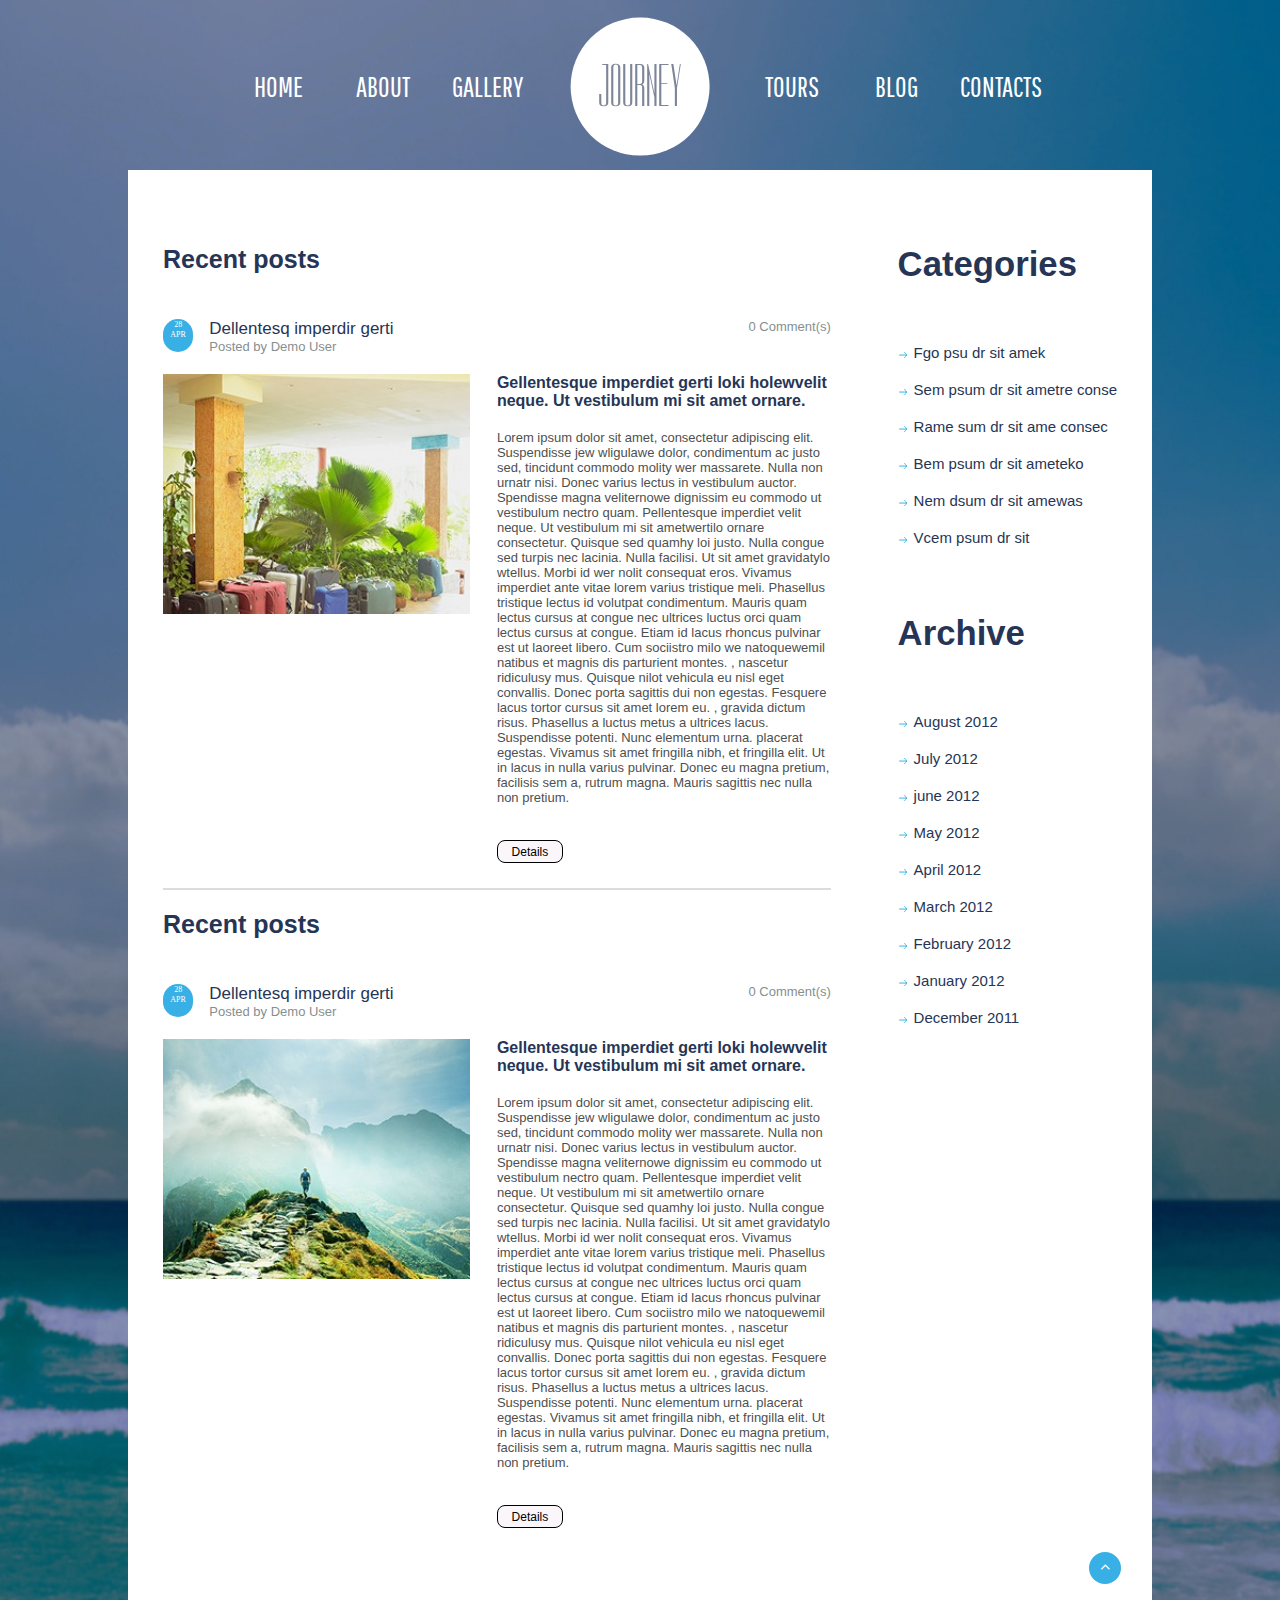
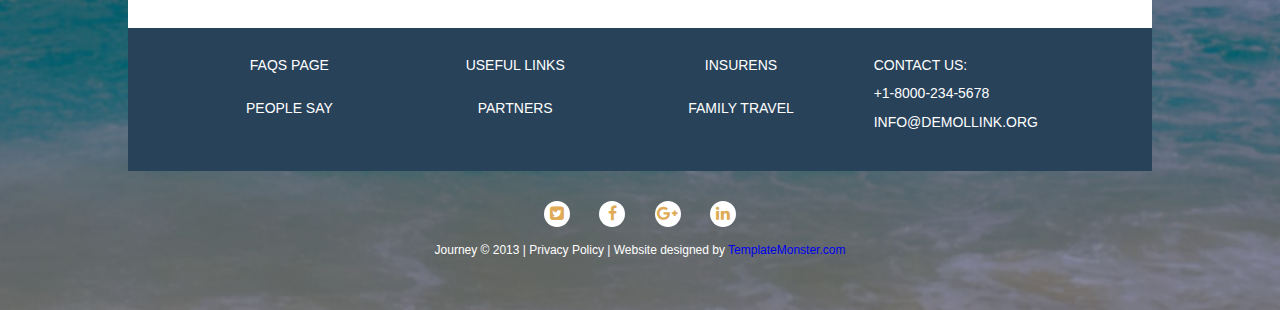
<file: blog/index.html>
<!doctype html>
<html lang="en">
<head>
    <meta charset="UTF-8">
    <link rel="stylesheet" href="https://maxcdn.bootstrapcdn.com/font-awesome/4.7.0/css/font-awesome.min.css">
    <meta name="viewport"content="width=device-width, user-scalable=no, initial-scale=1.0, maximum-scale=1.0, minimum-scale=1.0">
    <meta http-equiv="X-UA-Compatible" content="ie=edge">
    <link href="https://fonts.googleapis.com/css?family=Dorsa|Open+Sans+Condensed:300|Pathway+Gothic+One" rel="stylesheet">
    <link rel="stylesheet" href="css/main.css">
    <title>Document</title>
</head>
<body>
<div class=" wrapper">
    <div class="conteiner">
        <header class="header">
            <a href="#" class="logo">Journey</a>
            <nav>
                <ul class="menu">
                    <li class="menu-item"><a href="#" class="menu-link">Home</a></li>
                    <li class="menu-item"><a href="#" class="menu-link">About</a>
                        <ul class="sub-menu">
                            <li class="sub-menu-item"><a href="#" class="sub-menu-link">Agency</a>
                            </li>
                            <li class="sub-menu-item"><a href="#" class="sub-menu-link">News</a>
                            </li>
                            <li class="sub-menu-item"><a href="#" class="sub-menu-link">Team</a>
                            </li>
                        </ul>

                    </li>
                    <li class="menu-item"><a href="#" class="menu-link">Gallery</a></li>
                    <li class="menu-item"><a href="#" class="menu-link">Tours</a></li>
                    <li class="menu-item"><a href="#" class="menu-link">Blog</a></li>
                    <li class="menu-item"><a href="#" class="menu-link">Contacts</a></li>
                </ul>
            </nav>        </header>
         <div class="blog">



        <div class="nav-main">
            <div class="nav-header">
                <h2 class="title">Recent posts</h2>
                <ul class="logo-menu">
                    <li class="li-logo"><span class="span-logo">28<br> APR</span> </li>
                    <li class="li-logo-menu">
                        <ul class="li-logo-ul-menu">
                            <li class="li-logo-ul-li-menu-up">Dellentesq imperdir gerti </li>
                            <li class="li-logo-ul-li-menu-end">Posted by Demo User</li>
                        </ul>

                    </li>
                    <li class="li-logo-menu">0 Comment(s)</li>
                </ul>
            </div>
        <main class="main">
        <div class="img">
                <div class="gallery-item">
                    <picture>
                        <source media="(min-width:768px)" srcset="img/chemodon.jpeg 768w">
                        <source media="(min-width:480px)" srcset="img/480/chemodan.jpeg 480w">
                        <img src="img/480/chemodan.jpeg" alt="qwe" class="gallery-img">
                    </picture>
                </div>

        </div>
            <div class="article">

            <h2 class="title-main">Gellentesque imperdiet gerti loki holewvelit neque. Ut vestibulum mi sit amet ornare. </h2>
<p class="text-main">Lorem ipsum dolor sit amet, consectetur adipiscing elit. Suspendisse jew wligulawe dolor, condimentum ac justo sed, tincidunt commodo molity wer massarete. Nulla non urnatr nisi. Donec varius lectus in vestibulum auctor. Spendisse magna veliternowe dignissim eu commodo ut vestibulum nectro quam. Pellentesque imperdiet velit neque. Ut vestibulum mi sit ametwertilo ornare consectetur. Quisque sed quamhy loi justo. Nulla congue sed turpis nec lacinia. Nulla facilisi. Ut sit amet gravidatylo wtellus. Morbi id wer nolit consequat eros.

    Vivamus imperdiet ante vitae lorem varius tristique meli. Phasellus tristique lectus id volutpat condimentum. Mauris quam lectus cursus at congue nec ultrices luctus orci quam lectus cursus at congue.

    Etiam id lacus rhoncus pulvinar est ut laoreet libero. Cum sociistro milo we natoquewemil natibus et magnis dis parturient montes.
    , nascetur ridiculusy mus. Quisque nilot vehicula eu nisl eget convallis. Donec porta sagittis dui non egestas. Fesquere lacus tortor cursus sit amet lorem eu.
    , gravida dictum risus. Phasellus a luctus metus a ultrices lacus. Suspendisse potenti. Nunc elementum urna.
    placerat egestas. Vivamus sit amet fringilla nibh, et fringilla elit. Ut in lacus in nulla varius pulvinar. Donec eu magna pretium, facilisis sem a, rutrum magna. Mauris sagittis nec nulla non pretium. </p>


            <form  class="bottom">Details</form>



            </div>
        </main>

            <div class="nav-header">
                <h2 class="title">Recent posts</h2>
                <ul class="logo-menu">
                    <li class="li-logo"><span class="span-logo">28<br> APR</span> </li>
                    <li class="li-logo-menu">
                        <ul class="li-logo-ul-menu">
                            <li class="li-logo-ul-li-menu-up">Dellentesq imperdir gerti </li>
                            <li class="li-logo-ul-li-menu-end">Posted by Demo User</li>
                        </ul>

                    </li>
                    <li class="li-logo-menu">0 Comment(s)</li>
                </ul>
            </div>
        <main class="main-bottom">
            <div class="img">
                <div class="gallery-item">
                    <picture>
                        <source media="(min-width:768px)" srcset="img/man.jpeg 768w">
                        <source media="(min-width:480px)" srcset="img/480/men.jpeg 480w">
                        <img src="img/480/men.jpeg" alt="qwe" class="gallery-img">
                    </picture>
                </div>

            </div>

            <div class="article">

                <h2 class="title-main">Gellentesque imperdiet gerti loki holewvelit neque. Ut vestibulum mi sit amet ornare. </h2>
                <p class="text-main">Lorem ipsum dolor sit amet, consectetur adipiscing elit. Suspendisse jew wligulawe dolor, condimentum ac justo sed, tincidunt commodo molity wer massarete. Nulla non urnatr nisi. Donec varius lectus in vestibulum auctor. Spendisse magna veliternowe dignissim eu commodo ut vestibulum nectro quam. Pellentesque imperdiet velit neque. Ut vestibulum mi sit ametwertilo ornare consectetur. Quisque sed quamhy loi justo. Nulla congue sed turpis nec lacinia. Nulla facilisi. Ut sit amet gravidatylo wtellus. Morbi id wer nolit consequat eros.

                    Vivamus imperdiet ante vitae lorem varius tristique meli. Phasellus tristique lectus id volutpat condimentum. Mauris quam lectus cursus at congue nec ultrices luctus orci quam lectus cursus at congue.

                    Etiam id lacus rhoncus pulvinar est ut laoreet libero. Cum sociistro milo we natoquewemil natibus et magnis dis parturient montes.
                    , nascetur ridiculusy mus. Quisque nilot vehicula eu nisl eget convallis. Donec porta sagittis dui non egestas. Fesquere lacus tortor cursus sit amet lorem eu.
                    , gravida dictum risus. Phasellus a luctus metus a ultrices lacus. Suspendisse potenti. Nunc elementum urna.
                    placerat egestas. Vivamus sit amet fringilla nibh, et fringilla elit. Ut in lacus in nulla varius pulvinar. Donec eu magna pretium, facilisis sem a, rutrum magna. Mauris sagittis nec nulla non pretium. </p>


                <form  class="bottom">Details</form>
            </div>
        </main>
        </div>

        <div class="list">
            <div class="list-bottom-first">
                <h1 class="list-bottom">Categories</h1>
                <ul class="ul-bottom-first">
                    <li class="list-bottom-li">Fgo psu dr sit amek </li>
                    <li class="list-bottom-li">Sem psum dr sit ametre conse</li>
                    <li class="list-bottom-li">Rame sum dr sit ame consec</li>
                    <li class="list-bottom-li">Bem psum dr sit ameteko</li>
                    <li class="list-bottom-li">Nem dsum dr sit amewas</li>
                    <li class="list-bottom-li">Vcem psum dr sit</li>
                </ul>
            </div>
            <div class="list-bottom-second">
                <h1 class="list-bottom list-bottom--margen ">Archive</h1>
                <ul class="ul-bottom-second">
                    <li class="list-bottom-li">August 2012</li>
                    <li class="list-bottom-li">July 2012</li>
                    <li class="list-bottom-li">june 2012</li>
                    <li class="list-bottom-li">May 2012</li>
                    <li class="list-bottom-li">April 2012</li>
                    <li class="list-bottom-li">March 2012</li>
                    <li class="list-bottom-li">February 2012</li>
                    <li class="list-bottom-li">January 2012</li>
                    <li class="list-bottom-li">December 2011</li>
                </ul>

            </div>
        </div>
</div>
        <footer class="footer">
            <div class="footer-top">
                <ul class="footer-menu">
                    <li class="footer-menu-item"><a href="#" class="footer-menu-link">Faqs page </a></li>
                    <li class="footer-menu-item"><a href="#" class="footer-menu-link">Useful links</a></li>
                    <li class="footer-menu-item"><a href="#" class="footer-menu-link">Insurens</a></li>
                    <li class="footer-menu-item"><a href="#" class="footer-menu-link">People say</a></li>
                    <li class="footer-menu-item"><a href="#" class="footer-menu-link">Partners</a></li>
                    <li class="footer-menu-item"><a href="#" class="footer-menu-link">Family travel</a></li>
                </ul>
                <div class="contact">
                    <span class="contact-text">Contact us:</span>
                    <span class=" contact-info"><i class="fa fa-mobile fa-2x" aria-hidden="true"></i>+1-8000-234-5678</span>
                    <span class="contact-info"><i class="fa fa-envelope-o fa-2x" aria-hidden="true"></i>info@demollink.org</span>
                </div>
            </div>
            <div class="footer-bottom">
                <ul class="footer-social">
                    <li class="footer-social-item">
                        <a href="#" class="footer-social-link"><i class="fa fa-twitter-square" aria-hidden="true"></i></a>
                    </li>
                    <li class="footer-social-item">
                        <a href="#" class="footer-social-link"><i class="fa fa-facebook" aria-hidden="true"></i></a>
                    </li>
                    <li class="footer-social-item">
                        <a href="#" class="footer-social-link"><i class="fa fa-google-plus" aria-hidden="true"></i></a>
                    </li>
                    <li class="footer-social-item">
                        <a href="#" class="footer-social-link"><i class="fa fa-linkedin" aria-hidden="true"></i></a>
                    </li>
                </ul>

                <span class="copyright">Journey © 2013 |
                    <a href="#" class="copiright-link">Privacy Policy</a> | Website designed by
                    <a href="#" class="copyright-link">TemplateMonster.com</a>
                </span>
            </div>
        </footer>
    </div>
</div>


</body>
</html>
</file>
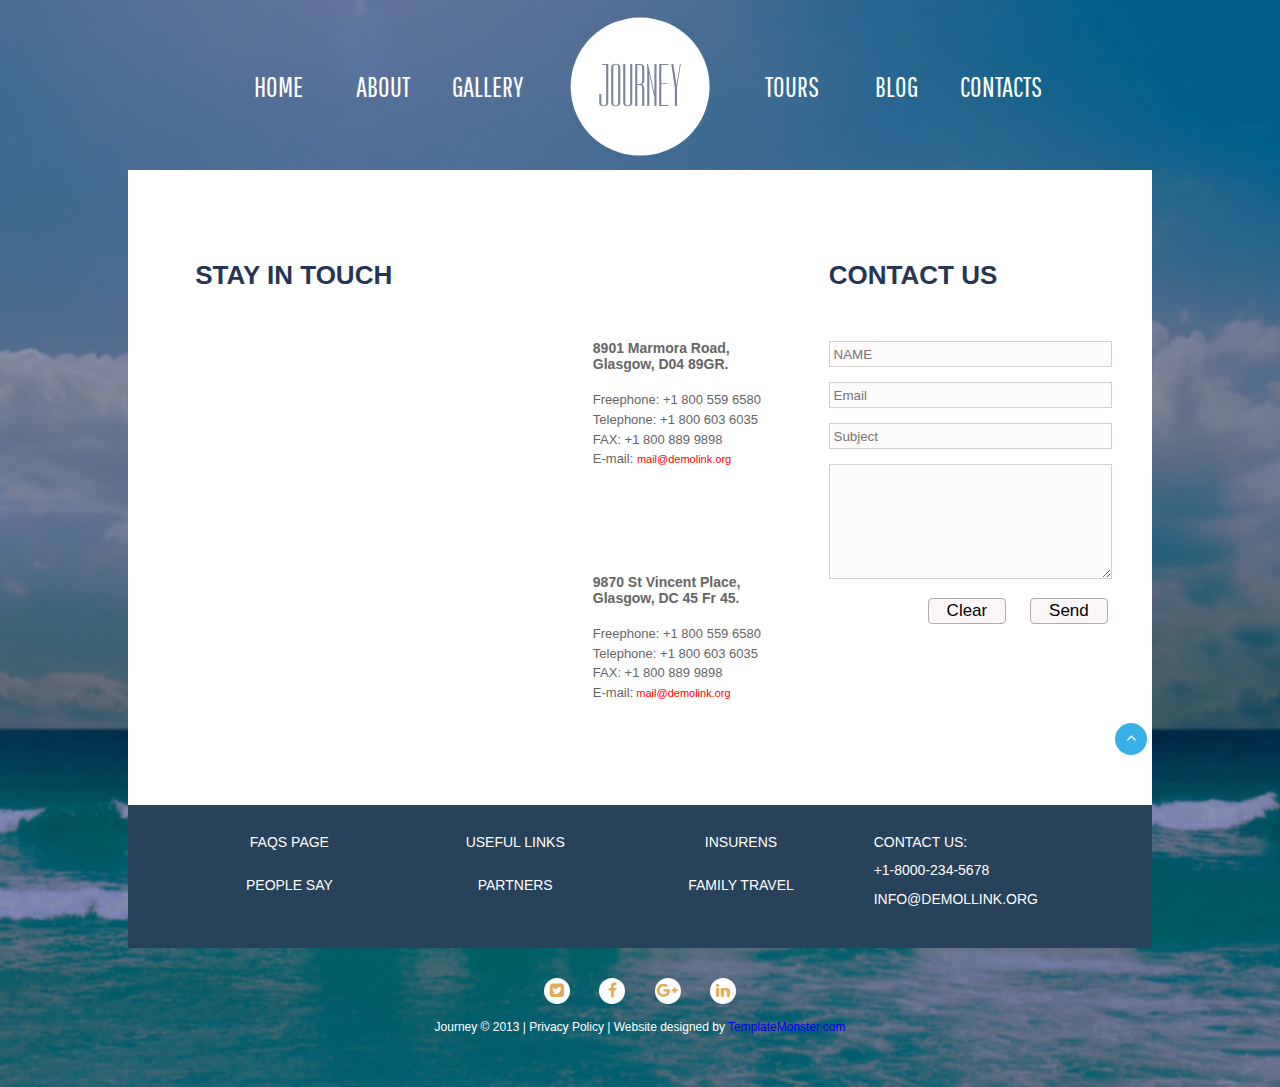
<file: Contacts/index.html>
<!DOCTYPE html>
<html lang="en">
<head>
    <meta charset="UTF-8">
    <link rel="stylesheet" href="https://maxcdn.bootstrapcdn.com/font-awesome/4.7.0/css/font-awesome.min.css">
    <meta name="viewport" content="width=device-width, user-scalable=no, initial-scale=1.0, maximum-scale=1.0, minimum-scale=1.0">
    <meta http-equiv="X-UA-Compatible" content="ie=edge">
    <link href="https://fonts.googleapis.com/css?family=Dorsa|Open+Sans+Condensed:300|Pathway+Gothic+One" rel="stylesheet">
    <link rel="stylesheet" href="css/main.css">
    <title>Document</title>
</head>

<body>
<div class=" wrapper">
    <div class="conteiner">
        <header class="header">
            <a href="#" class="logo">Journey</a>
            <nav>
                <ul class="menu">
                    <li class="menu-item"><a href="#" class="menu-link">Home</a></li>
                    <li class="menu-item"><a href="#" class="menu-link">About</a>
                        <ul class="sub-menu">
                            <li class="sub-menu-item"><a href="#" class="sub-menu-link">Agency</a>
                            </li>
                            <li class="sub-menu-item"><a href="#" class="sub-menu-link">News</a>
                            </li>
                            <li class="sub-menu-item"><a href="#" class="sub-menu-link">Team</a>
                            </li>
                        </ul>

                    </li>
                    <li class="menu-item"><a href="#" class="menu-link">Gallery</a></li>
                    <li class="menu-item"><a href="#" class="menu-link">Tours</a></li>
                    <li class="menu-item"><a href="#" class="menu-link">Blog</a></li>
                    <li class="menu-item"><a href="#" class="menu-link">Contacts</a></li>
                </ul>
            </nav>        </header>
        <div class="contact-main">
            <form  class="contact-form-main">
<h1 class="title">CONTACT US</h1>
                <input type="text" size="26 "  placeholder=" NAME " class="name" >
                <input type="text" size="40" placeholder=" Email" class="email" >
                <input type="text" size="40" placeholder=" Subject" class="subject" >
                <textarea name="comment" cols="40" rows="3" placeholder=" Message" class="message"> </textarea>
                    <input type="reset" value="Clear" class="reset">
                    <input type="submit" value="Send" class="submit">



            </form>
            <div class="address">
            <div class="contact-address">
                <h3 class="address-title">8901 Marmora Road,<br>
                    Glasgow, D04 89GR.</h3>
<ul class="address-ul">
    <li class="address-li">Freephone:	       +1 800 559 6580</li>
    <li class="address-li">Telephone:         +1 800 603 6035</li>
    <li class="address-li">FAX:                   +1 800 889 9898</li>
    <li class="address-li">E-mail: <span class="email-red"> mail@demolink.org</span></li>
</ul>


            </div>
            <div class="contact-address">
                <h3 class="address-title">9870 St Vincent Place,<br>
                    Glasgow, DC 45 Fr 45.</h3>
                <ul class="address-ul">
                    <li class="address-li">Freephone:	       +1 800 559 6580</li>
                    <li class="address-li">Telephone:         +1 800 603 6035</li>
                    <li class="address-li">FAX:                   +1 800 889 9898</li>
                    <li class="address-li">E-mail:<span class="email-red"> mail@demolink.org</span></li>
                </ul>


            </div>
            </div>
            <nav class="mapp">
                <h1 class="title">STAY IN TOUCH</h1>
               <div class="maps"> <iframe src="https://www.google.com/maps/embed?pb=!1m14!1m12!1m3!1d10167.168205475407!2d30.531835713476553!3d50.42634592588961!2m3!1f0!2f0!3f0!3m2!1i1024!2i768!4f13.1!5e0!3m2!1suk!2sua!4v1516288070410" width="100%" height="100%" frameborder="0" style="border:0" allowfullscreen></iframe></div>
            </nav>
        </div>
    <footer class="footer">
            <div class="footer-top">
                <ul class="footer-menu">
                    <li class="footer-menu-item"><a href="#" class="footer-menu-link">Faqs page </a></li>
                    <li class="footer-menu-item"><a href="#" class="footer-menu-link">Useful links</a></li>
                    <li class="footer-menu-item"><a href="#" class="footer-menu-link">Insurens</a></li>
                    <li class="footer-menu-item"><a href="#" class="footer-menu-link">People say</a></li>
                    <li class="footer-menu-item"><a href="#" class="footer-menu-link">Partners</a></li>
                    <li class="footer-menu-item"><a href="#" class="footer-menu-link">Family travel</a></li>
                </ul>
                <div class="contact">
                    <span class="contact-text">Contact us:</span>
                    <span class=" contact-info"><i class="fa fa-mobile fa-2x" aria-hidden="true"></i>+1-8000-234-5678</span>
                    <span class="contact-info"><i class="fa fa-envelope-o fa-2x" aria-hidden="true"></i>info@demollink.org</span>
                </div>
            </div>
            <div class="footer-bottom">
                <ul class="footer-social">
                    <li class="footer-social-item">
                        <a href="#" class="footer-social-link"><i class="fa fa-twitter-square" aria-hidden="true"></i></a>
                    </li>
                    <li class="footer-social-item">
                        <a href="#" class="footer-social-link"><i class="fa fa-facebook" aria-hidden="true"></i></a>
                    </li>
                    <li class="footer-social-item">
                        <a href="#" class="footer-social-link"><i class="fa fa-google-plus" aria-hidden="true"></i></a>
                    </li>
                    <li class="footer-social-item">
                        <a href="#" class="footer-social-link"><i class="fa fa-linkedin" aria-hidden="true"></i></a>
                    </li>
                </ul>

                <span class="copyright">Journey © 2013 |
                    <a href="#" class="copiright-link">Privacy Policy</a> | Website designed by
                    <a href="#" class="copyright-link">TemplateMonster.com</a>
                </span>
            </div>
        </footer>
    </div>
</div>

</body>
</html>
</file>
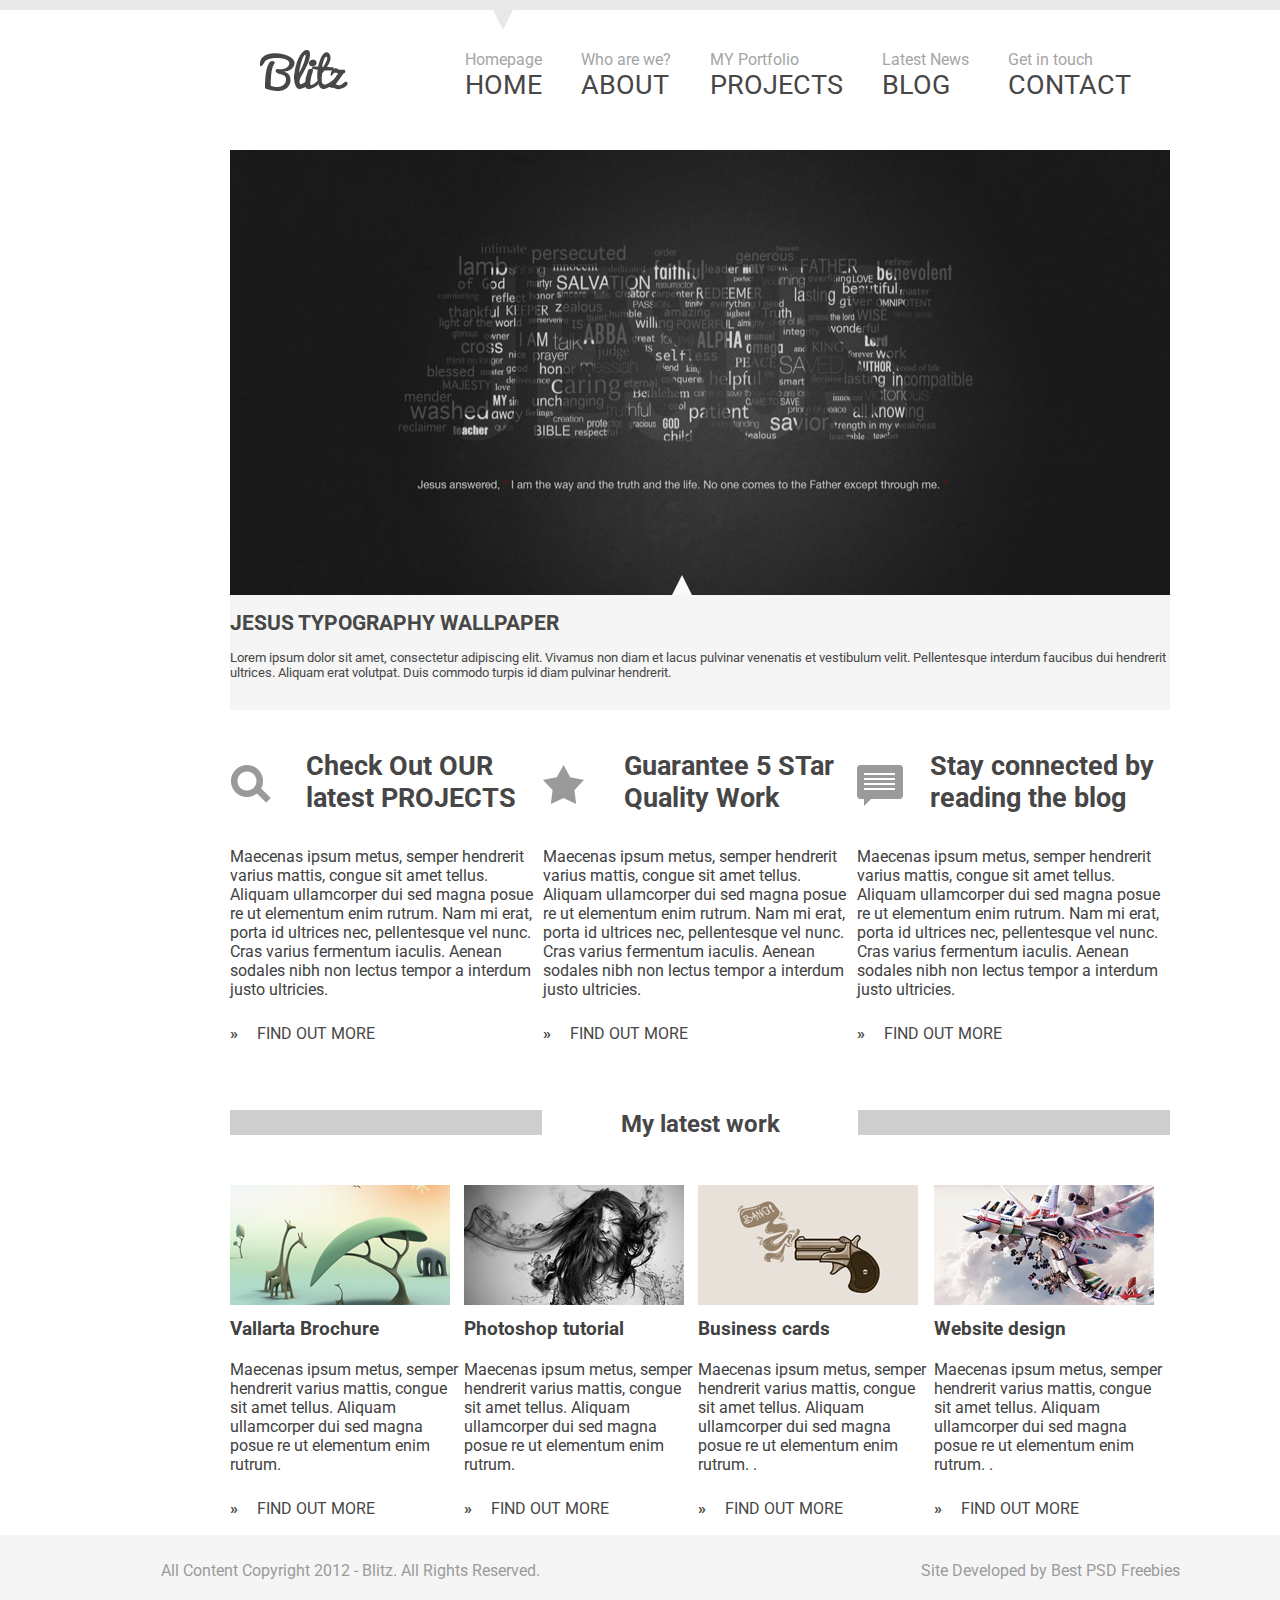
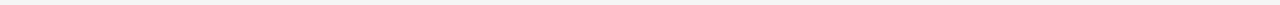
<file: home/index.html>
<!doctype html>
<html lang="en">
<head>
    <meta charset="UTF-8">
    <meta name="viewport"
          content="width=device-width, user-scalable=no, initial-scale=1.0, maximum-scale=1.0, minimum-scale=1.0">
    <meta http-equiv="X-UA-Compatible" content="ie=edge">
    <title>home</title>
    <link href="https://fonts.googleapis.com/css?family=Bungee|Roboto" rel="stylesheet">
    <link rel="stylesheet" href="css/homestyle.css">

</head>
<body>
<div class="het"></div>
<div class="main">

    <div class="divhead">
        <div class="menu1">
            <div class="logo"><a href="https://www.wistitee.com/wp-content/uploads/2016/12/star-wars-thumbnail-800x800-715x715.jpg" target="_blank"><img src="img/menu1.png" alt="не відображається в вашому браузері"></a></div>
                <div class="box"> <span class="span1">Homepage</span><span class="span2"><a href="https://i.ytimg.com/vi/VGfGxqHPF0s/maxresdefault.jpg" target="_blank" class="span2">HOME</a></span></div>
                <div class="box"><span class="span1">Who  are  we?</span><span class="span2"><a href="https://encrypted-tbn0.gstatic.com/images?q=tbn:ANd9GcR6AsRSZF4ARqGqW0hFmbz8SuH4SCe1XA8xXRVld5Cz_S9OrabpJw" target="_blank" class="span2">ABOUT</a></span></div>
                <div class="box"><span class="span1">MY  Portfolio</span><span class="span2"><a href="https://www.wistitee.com/wp-content/uploads/2016/12/star-wars-thumbnail-800x800-715x715.jpg" target="_blank" class="span2">PROJECTS</a></span></div>
                <div class="box"><span class="span1">Latest  News</span><span class="span2"><a href="https://www.wistitee.com/wp-content/uploads/2016/12/star-wars-thumbnail-800x800-715x715.jpg" target="_blank" class="span2">BLOG</a></span></div>
                <div class="box"><span class="span1">Get  in  touch</span><span class="span2"><a href="https://www.wistitee.com/wp-content/uploads/2016/12/star-wars-thumbnail-800x800-715x715.jpg" target="_blank" class="span2">CONTACT</a></span></div>
        </div>

        <div class="divhead-img">

            <div class="boximg"><img src="img/img2.png" width="100%" height="100%" alt="не відображається в вашому браузері"> </div>


        </div>
        <div class="divhead-text">
            <h3 class="h3">JESUS TYPOGRAPHY WALLPAPER </h3>
            <p class="p-img">Lorem ipsum dolor sit amet, consectetur adipiscing elit. Vivamus non diam et lacus pulvinar venenatis et vestibulum velit. Pellentesque interdum faucibus dui hendrerit ultrices. Aliquam erat volutpat. Duis commodo turpis id diam pulvinar hendrerit.</p>
        </div>
    </div>

<div class="center">
    <div class="box1c">
        <div class="up">
            <div class="up1"><img src="img/lupa.png" alt="logo"></div>
            <div class="up2"><h1 class="h1-up" >Check Out OUR  latest
                PROJECTS</h1></div>

        </div>
        <div class="down">
            <p class="p-down">Maecenas ipsum metus, semper hendrerit varius mattis, congue sit amet tellus. Aliquam ullamcorper dui sed magna posue re ut elementum enim rutrum. Nam mi erat, porta id ultrices nec, pellentesque vel nunc. Cras varius fermentum iaculis. Aenean sodales nibh non lectus tempor a interdum justo ultricies.</p>
           <p class="ref-down"><span class="span-down"><b>&raquo;</b>  </span> <a href="https://www.wistitee.com/wp-content/uploads/2016/12/star-wars-thumbnail-800x800-715x715.jpg" target="_blank"  class="a-down">FIND  OUT  MORE</a></p>
        </div>
    </div>
    <div class="box1c">
        <div class="up">
            <div class="up1"><img src="img/star.png" alt="logo"></div>
            <div class="up2"><h1 class="h1-up" >Guarantee  5  STar
                Quality Work</h1></div>

        </div>
        <div class="down">
            <p class="p-down">Maecenas ipsum metus, semper hendrerit varius mattis, congue sit amet tellus. Aliquam ullamcorper dui sed magna posue re ut elementum enim rutrum. Nam mi erat, porta id ultrices nec, pellentesque vel nunc. Cras varius fermentum iaculis. Aenean sodales nibh non lectus tempor a interdum justo ultricies.</p>
            <p class="ref-down"><span class="span-down"><b>&raquo;</b>  </span> <a href="https://www.wistitee.com/wp-content/uploads/2016/12/star-wars-thumbnail-800x800-715x715.jpg" target="_blank"  class="a-down">FIND  OUT  MORE</a></p>
        </div>
    </div>
    <div class="box1c">
        <div class="up">
            <div class="up1"><img src="img/blocnot.png" alt="logo"></div>
            <div class="up2"><h1 class="h1-up" >Stay connected  by
                reading  the  blog</h1></div>

        </div>
        <div class="down">
            <p class="p-down">Maecenas ipsum metus, semper hendrerit varius mattis, congue sit amet tellus. Aliquam ullamcorper dui sed magna posue re ut elementum enim rutrum. Nam mi erat, porta id ultrices nec, pellentesque vel nunc. Cras varius fermentum iaculis. Aenean sodales nibh non lectus tempor a interdum justo ultricies.</p>
            <p class="ref-down"><span class="span-down"><b>&raquo;</b> </span> <a href="https://www.wistitee.com/wp-content/uploads/2016/12/star-wars-thumbnail-800x800-715x715.jpg" target="_blank" class="a-down">FIND  OUT  MORE</a></p>
        </div>
    </div>




</div>
    <div class="line">
        <div class="block1"></div>
        <div class="line-block">
            <h1 class="h-line1" >My  latest  work </h1>
        </div>
        <div class="block1"></div>
    </div>
    <div class="botomn-main">
        <div class="box2c">
            <div class="up-botomn"><div class="up2-botomn"><img src="img/p1.png" alt="logo"></div></div>
            <div class="down-botomn">
                <h1 class="h-botomn">Vallarta  Brochure</h1>
                <p class="p-down-botomn">Maecenas ipsum metus, semper hendrerit varius mattis, congue sit amet tellus. Aliquam ullamcorper dui sed magna posue re ut elementum enim rutrum. </p>
                <p class="ref-down-botomn"><span class="span-down-botomn"><b>&raquo;</b>  </span> <a href="https://www.wistitee.com/wp-content/uploads/2016/12/star-wars-thumbnail-800x800-715x715.jpg" target="_blank"  class="a-down-botomn">FIND  OUT  MORE</a></p>
            </div>
        </div>
        <div class="box2c">
            <div class="up-botomn"><div class="up2-botomn"><img src="img/p2.png" alt="logo"></div></div>
            <div class="down-botomn">
                <h1 class="h-botomn">Photoshop  tutorial</h1>
                <p class="p-down-botomn">Maecenas ipsum metus, semper hendrerit varius mattis, congue sit amet tellus. Aliquam ullamcorper dui sed magna posue re ut elementum enim rutrum. </p>
                <p class="ref-down-botomn"><span class="span-down-botomn"><b>&raquo;</b>  </span> <a href="https://www.wistitee.com/wp-content/uploads/2016/12/star-wars-thumbnail-800x800-715x715.jpg" target="_blank"  class="a-down-botomn">FIND  OUT  MORE</a></p>
            </div>
        </div>
        <div class="box2c">
            <div class="up-botomn"><div class="up2-botomn"><img src="img/p3.png" alt="logo"></div></div>
            <div class="down-botomn">
                <h1 class="h-botomn">Business  cards</h1>
                <p class="p-down-botomn">Maecenas ipsum metus, semper hendrerit varius mattis, congue sit amet tellus. Aliquam ullamcorper dui sed magna posue re ut elementum enim rutrum. .</p>
                <p class="ref-down"><span class="span-down-botomn"><b>&raquo;</b>  </span> <a href="https://www.wistitee.com/wp-content/uploads/2016/12/star-wars-thumbnail-800x800-715x715.jpg" target="_blank"  class="a-down-botomn">FIND  OUT  MORE</a></p>
            </div>
        </div>
        <div class="box2c">
            <div class="up-botomn"><div class="up2-botomn"><img src="img/p4.png" alt="logo"></div></div>
            <div class="down-botomn">
                <h1 class="h-botomn">Website  design</h1>
                <p class="p-down-botomn">Maecenas ipsum metus, semper hendrerit varius mattis, congue sit amet tellus. Aliquam ullamcorper dui sed magna posue re ut elementum enim rutrum. .</p>
                <p class="ref-down"><span class="span-down-botomn"><b>&raquo;</b>  </span> <a href="https://www.wistitee.com/wp-content/uploads/2016/12/star-wars-thumbnail-800x800-715x715.jpg" target="_blank"  class="a-down-botomn">FIND  OUT  MORE</a></p>
            </div>
        </div>
    </div>

    <div class="end">
        <div class="div2end"><p class="p-end">All Content Copyright 2012 - Blitz. All Rights Reserved. </p></div>
        <div class="div2end"><p class="p-end">Site Developed by Best PSD Freebies</p></div>
    </div>
</div>
</body>
</html>
</file>
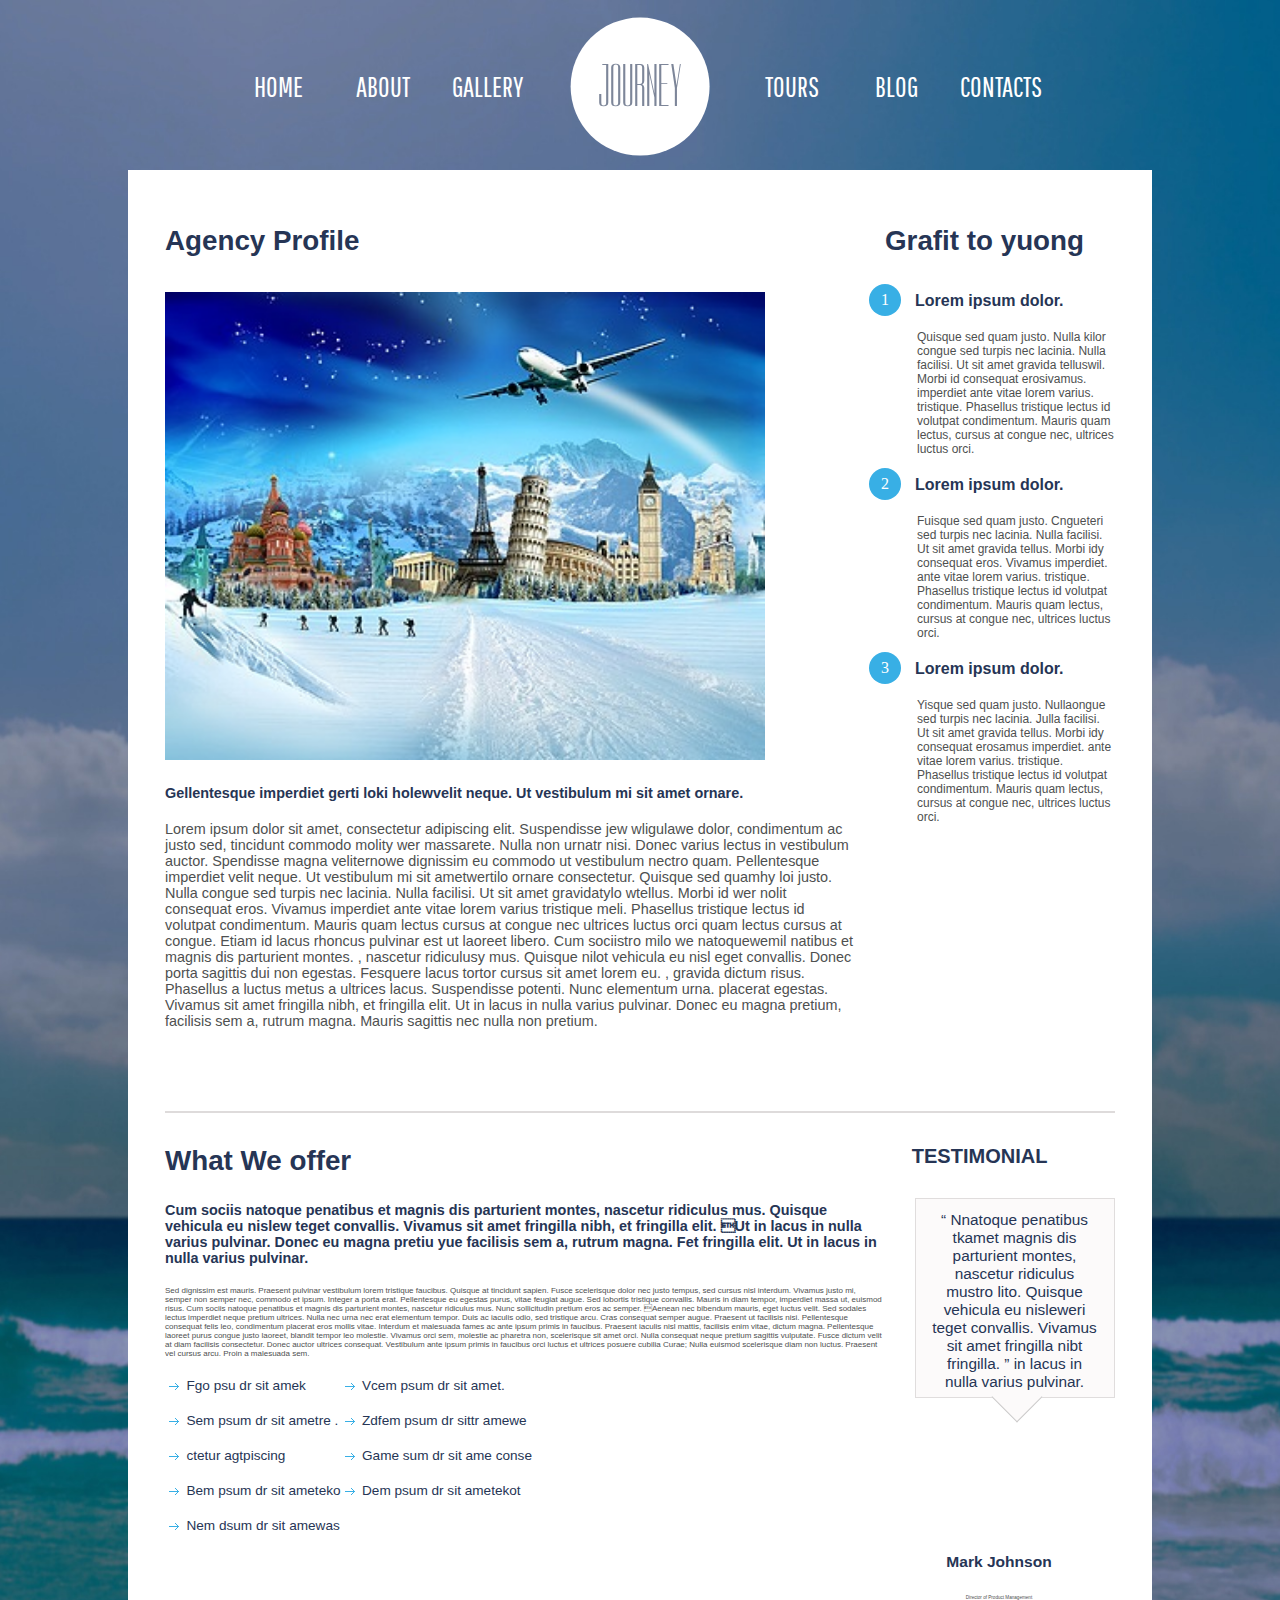
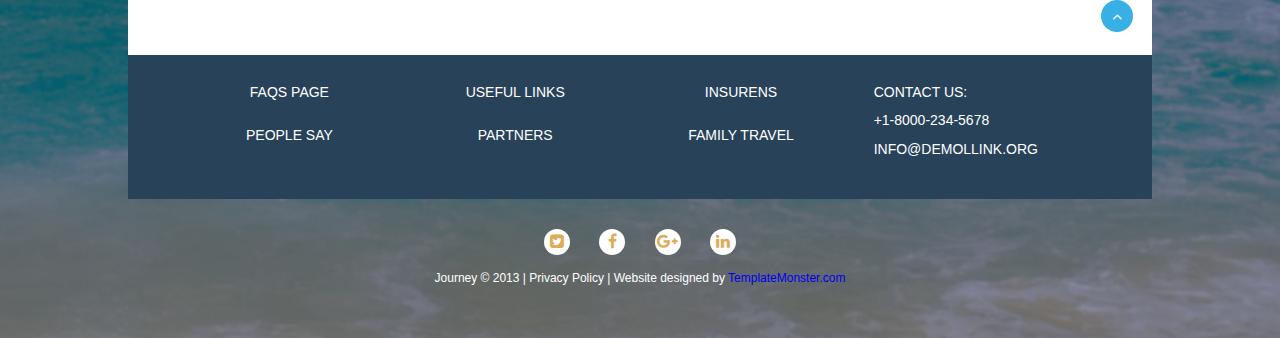
<file: about/about.html>
<!DOCTYPE html>
<html lang="en">
<head>
    <meta charset="UTF-8">
    <meta name="viewport" content="width=device-width, user-scalable=no, initial-scale=1.0, maximum-scale=1.0, minimum-scale=1.0">
    <meta http-equiv="X-UA-Compatible" content="ie=edge">
     <link rel="stylesheet" href="https://maxcdn.bootstrapcdn.com/font-awesome/4.5.0/css/font-awesome.min.css">
    <link href="https://fonts.googleapis.com/css?family=Kaushan+Script|Dorsa|Open+Sans+Condensed:300|Pathway+Gothic+One" rel="stylesheet">
    <link rel="stylesheet" href="https://maxcdn.bootstrapcdn.com/font-awesome/4.7.0/css/font-awesome.min.css">
    <!--<link href="https://fonts.googleapis.com/css?family=Kaushan+Script|Pathway+Gothic+One" rel="stylesheet">-->
    <link rel="stylesheet" href="css_about/style_about.css">
    <title>Document</title>
</head>
<body>
<div class=" wrapper">
    <div class="conteiner">
        <header class="header">
            <a href="#" class="logo">Journey</a>
            <nav>
                <ul class="menu">
                    <li class="menu-item"><a href="#" class="menu-link">Home</a></li>
                    <li class="menu-item"><a href="#" class="menu-link">About</a>
                        <ul class="sub-menu">
                            <li class="sub-menu-item"><a href="#" class="sub-menu-link">Agency</a>
                            </li>
                            <li class="sub-menu-item"><a href="#" class="sub-menu-link">News</a>
                            </li>
                            <li class="sub-menu-item"><a href="#" class="sub-menu-link">Team</a>
                            </li>
                        </ul>

                    </li>
                    <li class="menu-item"><a href="#" class="menu-link">Gallery</a></li>
                    <li class="menu-item"><a href="#" class="menu-link">Tours</a></li>
                    <li class="menu-item"><a href="#" class="menu-link">Blog</a></li>
                    <li class="menu-item"><a href="#" class="menu-link">Contacts</a></li>
                </ul>
            </nav>
        </header>
        <main class="gallery">
            <div class="gallary-main">
                   <div class="gallery-item">
                    <h1 class="h-header">Agency Profile</h1>
                    <div class="picture clearfix ">
                    <picture>
                        <source media="(min-width:768px)" srcset="image_about/768/air768.jpeg 768w">
                        <source media="(min-width:480px)" srcset="image_about/plane.jpeg 480w">
                    <img src="image_about/768/air768.jpeg" alt="qwe" class="gallery-img">
                    </picture>
                    </div>
                    <h3 class="h-gallery-item"> Gellentesque imperdiet gerti loki holewvelit neque. Ut vestibulum mi sit amet ornare. </h3>
                    <p class="p-gallery-item">Lorem ipsum dolor sit amet, consectetur adipiscing elit. Suspendisse jew wligulawe dolor, condimentum ac justo sed, tincidunt commodo molity wer massarete. Nulla non urnatr nisi. Donec varius lectus in vestibulum auctor. Spendisse magna veliternowe dignissim eu commodo ut vestibulum nectro quam. Pellentesque imperdiet velit neque. Ut vestibulum mi sit ametwertilo ornare consectetur. Quisque sed quamhy loi justo. Nulla congue sed turpis nec lacinia.

                        Nulla facilisi. Ut sit amet gravidatylo wtellus. Morbi id wer nolit consequat eros. Vivamus imperdiet ante vitae lorem varius tristique meli. Phasellus tristique lectus id volutpat condimentum. Mauris quam lectus cursus at congue nec ultrices luctus orci quam lectus cursus at congue.

                        Etiam id lacus rhoncus pulvinar est ut laoreet libero. Cum sociistro milo we natoquewemil natibus et magnis dis parturient montes.
                        , nascetur ridiculusy mus. Quisque nilot vehicula eu nisl eget convallis. Donec porta sagittis dui non egestas. Fesquere lacus tortor cursus sit amet lorem eu.
                        , gravida dictum risus. Phasellus a luctus metus a ultrices lacus. Suspendisse potenti. Nunc elementum urna.
                        placerat egestas. Vivamus sit amet fringilla nibh, et fringilla elit. Ut in lacus in nulla varius pulvinar. Donec eu magna pretium, facilisis sem a, rutrum magna. Mauris sagittis nec nulla non pretium. </p>
                </div>
                   <div class=" article ">
                <h3 class="h-header">Grafit to yuong</h3>
                <ul class="list-article">
                    <li class="list-article-item">
                        <h2 class="h-item">Lorem ipsum dolor.</h2>
                        <p class="text">Quisque sed quam justo. Nulla kilor congue sed turpis nec lacinia. Nulla facilisi. Ut sit amet gravida telluswil. Morbi id consequat erosivamus. imperdiet ante vitae lorem varius. tristique. Phasellus tristique lectus id volutpat condimentum. Mauris quam lectus, cursus at congue nec, ultrices luctus orci.</p>
                    </li>
                    <li class="list-article-item">
                        <h2 class="h-item">Lorem ipsum dolor.</h2>
                        <p class="text">Fuisque sed quam justo. Cngueteri sed turpis nec lacinia. Nulla facilisi. Ut sit amet gravida tellus. Morbi idy consequat eros. Vivamus imperdiet. ante vitae lorem varius. tristique. Phasellus tristique lectus id volutpat condimentum. Mauris quam lectus, cursus at congue nec, ultrices luctus orci.</p>
                    </li >
                    <li class="list-article-item">
                        <h2 class="h-item">Lorem ipsum dolor.</h2>
                        <p class="text">Yisque sed quam justo. Nullaongue sed turpis nec lacinia. Julla facilisi. Ut sit amet gravida tellus. Morbi idy consequat erosamus imperdiet. ante vitae lorem varius. tristique. Phasellus tristique lectus id volutpat condimentum. Mauris quam lectus, cursus at congue nec, ultrices luctus orci.</p>
                    </li>

                </ul>

            </div>

            </div>

            <p class="border"></p>
            <div class="end" >
                <div class="left">
                <h2 class="h-item2">What We offer</h2>
                <h3 class="h-item-list">Cum sociis natoque penatibus et magnis dis parturient montes, nascetur ridiculus mus. Quisque vehicula eu nislew teget convallis. Vivamus sit amet fringilla nibh, et fringilla elit. Ut in lacus in nulla varius pulvinar. Donec eu magna pretiu yue facilisis sem a, rutrum magna.  Fet fringilla elit. Ut in lacus in nulla varius pulvinar.</h3>
           <p class="p-end">Sed dignissim est mauris. Praesent pulvinar vestibulum lorem tristique faucibus. Quisque at tincidunt sapien. Fusce scelerisque dolor nec justo tempus, sed cursus nisl interdum. Vivamus justo mi, semper non semper nec, commodo et ipsum. Integer a porta erat. Pellentesque eu egestas purus, vitae feugiat augue. Sed lobortis tristique convallis. Mauris in diam tempor, imperdiet massa ut, euismod risus. Cum sociis natoque penatibus et magnis dis parturient montes, nascetur ridiculus mus. Nunc sollicitudin pretium eros ac semper. Aenean nec bibendum mauris, eget luctus velit. Sed sodales lectus imperdiet neque pretium ultrices. Nulla nec urna nec erat elementum tempor.

               Duis ac iaculis odio, sed tristique arcu. Cras consequat semper augue. Praesent ut facilisis nisi. Pellentesque consequat felis leo, condimentum placerat eros mollis vitae. Interdum et malesuada fames ac ante ipsum primis in faucibus. Praesent iaculis nisl mattis, facilisis enim vitae, dictum magna. Pellentesque laoreet purus congue justo laoreet, blandit tempor leo molestie. Vivamus orci sem, molestie ac pharetra non, scelerisque sit amet orci. Nulla consequat neque pretium sagittis vulputate. Fusce dictum velit at diam facilisis consectetur. Donec auctor ultrices consequat. Vestibulum ante ipsum primis in faucibus orci luctus et ultrices posuere cubilia Curae; Nulla euismod scelerisque diam non luctus. Praesent vel cursus arcu. Proin a malesuada sem.</p>

           <div class="list">

               <ul class="ul-list">
                   <li class="li-list">Fgo psu dr sit amek </li>
                   <li class="li-list">Sem psum dr sit ametre .</li>
                   <li class="li-list"> ctetur agtpiscing </li>
                   <li class="li-list">Bem psum dr sit ameteko </li>
                   <li class="li-list">Nem dsum dr sit amewas </li>
               </ul>
               <ul class="ul-list">
                   <li class="li-list">Vcem psum dr sit amet.</li>
                   <li class="li-list">Zdfem psum dr sittr amewe</li>
                   <li class="li-list">Game sum dr sit ame conse</li>
                   <li class="li-list">Dem psum dr sit ametekot</li>
               </ul>
           </div>
                </div>
                <div class="contact1">
                    <h1 class="h-contact1">testimonial</h1>
                   <div class="logo-contact"><p class="logo-contact-text"> “ Nnatoque penatibus tkamet magnis dis parturient montes, nascetur ridiculus mustro  lito. Quisque vehicula eu nisleweri teget convallis. Vivamus sit amet fringilla nibt fringilla. ”
                       in lacus in nulla varius pulvinar.</p></div>
                    <h4 class="h4-contact">Mark Johnson</h4>
                    <p class="p-contact2">Director of Product Management</p>
                </div>

            </div>
        </main>
        <footer class="footer">
            <div class="footer-top">
                <ul class="footer-menu">
                    <li class="footer-menu-item"><a href="#" class="footer-menu-link">Faqs page </a></li>
                    <li class="footer-menu-item"><a href="#" class="footer-menu-link">Useful links</a></li>
                    <li class="footer-menu-item"><a href="#" class="footer-menu-link">Insurens</a></li>
                    <li class="footer-menu-item"><a href="#" class="footer-menu-link">People say</a></li>
                    <li class="footer-menu-item"><a href="#" class="footer-menu-link">Partners</a></li>
                    <li class="footer-menu-item"><a href="#" class="footer-menu-link">Family travel</a></li>
                </ul>
                <div class="contact">
                    <span class="contact-text">Contact us:</span>
                    <span class=" contact-info"><i class="fa fa-mobile fa-2x" aria-hidden="true"></i>+1-8000-234-5678</span>
                    <span class="contact-info"><i class="fa fa-envelope-o fa-2x" aria-hidden="true"></i>info@demollink.org</span>
                </div>
            </div>
            <div class="footer-bottom">
                <ul class="footer-social">
                    <li class="footer-social-item">
                        <a href="#" class="footer-social-link"><i class="fa fa-twitter-square" aria-hidden="true"></i></a>
                    </li>
                    <li class="footer-social-item">
                        <a href="#" class="footer-social-link"><i class="fa fa-facebook" aria-hidden="true"></i></a>
                    </li>
                    <li class="footer-social-item">
                        <a href="#" class="footer-social-link"><i class="fa fa-google-plus" aria-hidden="true"></i></a>
                    </li>
                    <li class="footer-social-item">
                        <a href="#" class="footer-social-link"><i class="fa fa-linkedin" aria-hidden="true"></i></a>
                    </li>
                </ul>

                <span class="copyright">Journey © 2013 |
                    <a href="#" class="copiright-link">Privacy Policy</a> | Website designed by
                    <a href="#" class="copyright-link">TemplateMonster.com</a>
                </span>
            </div>
        </footer>
    </div>
</div>

</body>
</html>
</file>
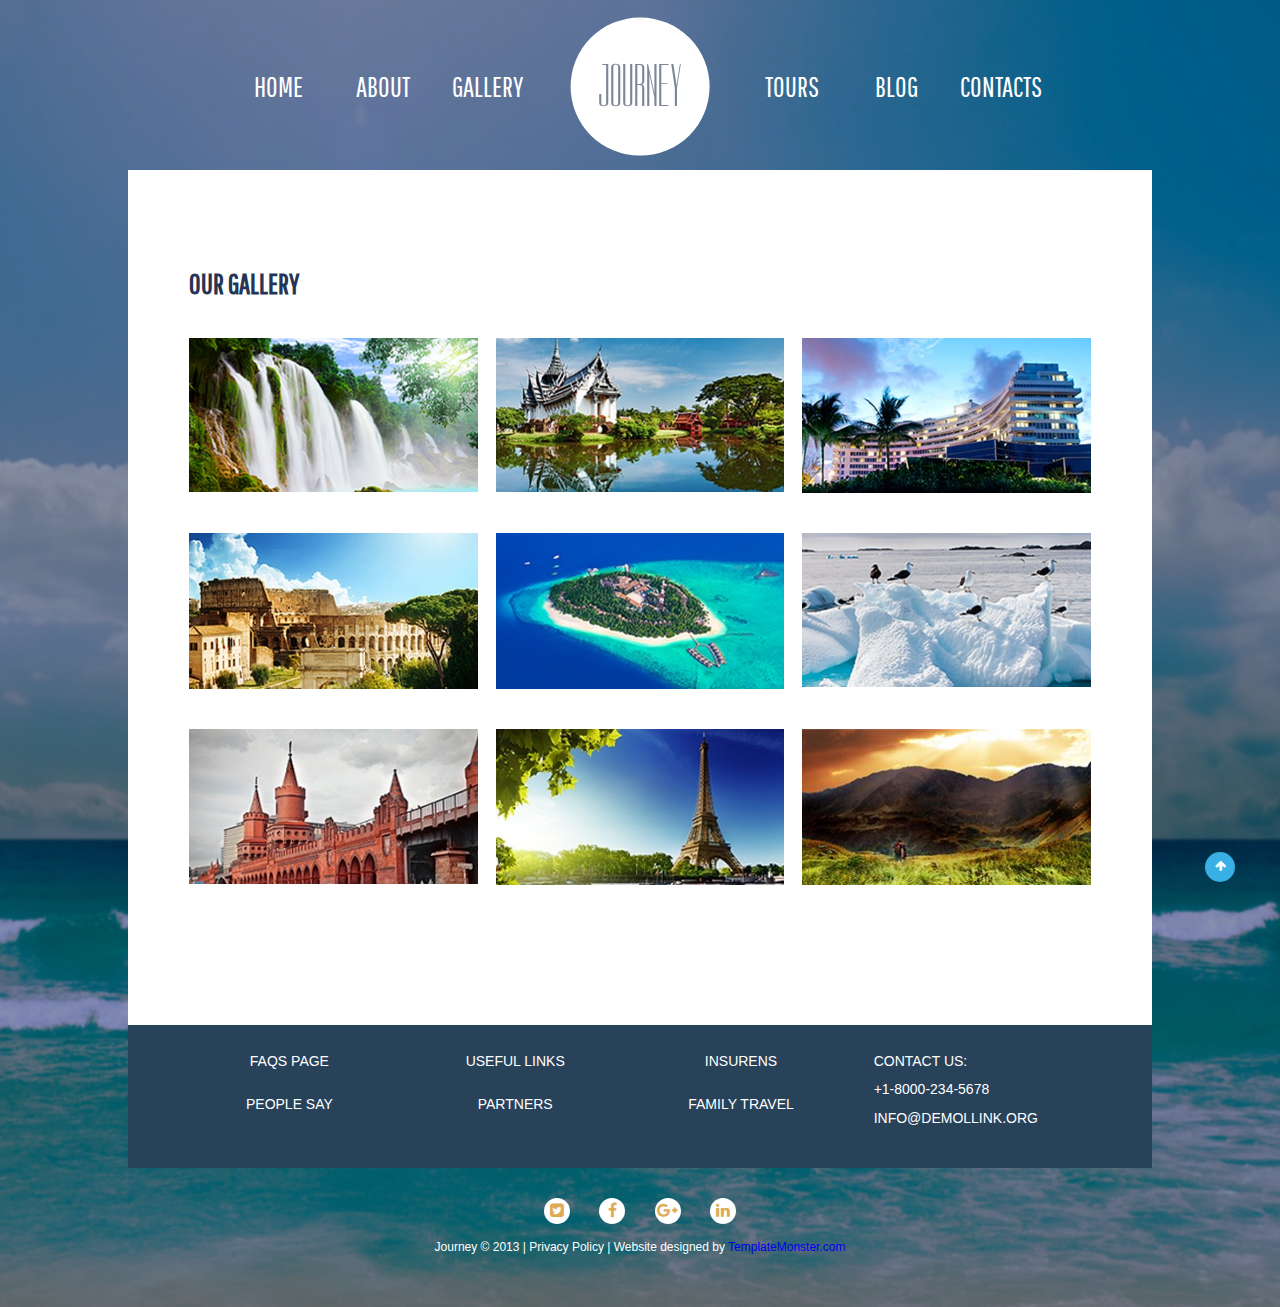
<file: gallery/480.html>
<!DOCTYPE html>
<html lang="en">
<head>

        <meta charset="UTF-8">
        <meta name="viewport"
              content="width=device-width, user-scalable=no, initial-scale=1.0, maximum-scale=1.0, minimum-scale=1.0">
        <meta http-equiv="X-UA-Compatible" content="ie=edge">
        <link href="https://fonts.googleapis.com/css?family=Dorsa|Open+Sans+Condensed:300|Pathway+Gothic+One" rel="stylesheet">
        <link rel="stylesheet" href="https://maxcdn.bootstrapcdn.com/font-awesome/4.7.0/css/font-awesome.min.css">
        <link rel="stylesheet" href="css/480.css">
        <title>Document</title>

</head>
<body>
<div class=" wrapper">
    <div class="conteiner">
        <header class="header">
            <a href="#" class="logo">Journey</a>
            <nav>
                <ul class="menu">
                    <li class="menu-item"><a href="#" class="menu-link">Home</a></li>
                    <li class="menu-item"><a href="#" class="menu-link">About</a>
                        <ul class="sub-menu">
                            <li class="sub-menu-item"><a href="#" class="sub-menu-link">Agency</a>
                            </li>
                            <li class="sub-menu-item"><a href="#" class="sub-menu-link">News</a>
                            </li>
                            <li class="sub-menu-item"><a href="#" class="sub-menu-link">Team</a>
                            </li>
                        </ul>
                    
                    </li>
                    <li class="menu-item"><a href="#" class="menu-link">Gallery</a></li>
                    <li class="menu-item"><a href="#" class="menu-link">Tours</a></li>
                    <li class="menu-item"><a href="#" class="menu-link">Blog</a></li>
                    <li class="menu-item"><a href="#" class="menu-link">Contacts</a></li>
                </ul>
            </nav>        </header>
        <main class="gallery">
            <h2 class="title">Our Gallery</h2>
            <div class="gallery-body">
                <div class="gallery-item">
                    <picture>
                        <source media="(min-width:480px)" srcset="img/480/png/1.png 480w">
                        <img src="img/480/jpeg/1.jpeg" alt="qwe" class="gallery-img">
                    </picture>
                </div>
                <div class="gallery-item">
                    <picture>
                        <source media="(min-width:480px)" srcset="img/480/jpeg/2.jpeg 480w">
                        <img src="img/480/jpeg/2.jpeg" alt="qwe" class="gallery-img"></picture>
                </div>
                <div class="gallery-item">
                    <picture>
                        <source media="(min-width:480px)" srcset="img/480/jpeg/3.jpeg 480w">
                        <img src="img/480/jpeg/3.jpeg" alt="qwe" class="gallery-img"></picture>
                </div>
                <div class="gallery-item">
                    <picture>
                        <source media="(min-width:480px)" srcset="img/480/jpeg/4.jpeg 480w">
                        <img src="img/480/jpeg/4.jpeg" alt="qwe" class="gallery-img"></picture>
                </div>
                <div class="gallery-item">
                    <picture>
                        <source media="(min-width:480px)" srcset="img/480/jpeg/5.jpeg 480w">
                        <img src="img/480/jpeg/5.jpeg" alt="qwe" class="gallery-img"></picture>
                </div>
                <div class="gallery-item">
                    <picture>
                        <source media="(min-width:480px)" srcset="img/480/jpeg/6.jpeg 480w">
                        <img src="img/480/jpeg/6.jpeg" alt="qwe" class="gallery-img">
                    </picture>
                </div>
                    <div class="gallery-item">
                    <picture>
                        <source media="(min-width:480px)" srcset="img/480/jpeg/zamok.jpeg 480w">

                        <img src="img/480/jpeg/zamok.jpeg" alt="qwe" class="gallery-img">
                    </picture>
                    </div>
                    <div class="gallery-item">
                    <picture>
                        <source media="(min-width:480px)" srcset="img/480/jpeg/parij.jpeg 480w">
                        <img src="img/480/jpeg/parij.jpeg" alt="qwe" class="gallery-img">
                    </picture>
                    </div>
                <div class="gallery-item">
                    <picture>
                        <source media="(min-width:480px)" srcset="img/480/jpeg/fild.jpg 480w">
                        <img src="img/480/jpeg/fild.jpg" alt="qwe" class="gallery-img">
                    </picture>
                </div>

            </div>
        </main>
        <footer class="footer">
            <div class="footer-top">
                <ul class="footer-menu">
                    <li class="footer-menu-item"><a href="#" class="footer-menu-link">Faqs page </a></li>
                    <li class="footer-menu-item"><a href="#" class="footer-menu-link">Useful links</a></li>
                    <li class="footer-menu-item"><a href="#" class="footer-menu-link">Insurens</a></li>
                    <li class="footer-menu-item"><a href="#" class="footer-menu-link">People say</a></li>
                    <li class="footer-menu-item"><a href="#" class="footer-menu-link">Partners</a></li>
                    <li class="footer-menu-item"><a href="#" class="footer-menu-link">Family travel</a></li>
                </ul>
                <div class="contact">
                    <span class="contact-text">Contact us:</span>
                    <span class=" contact-info"><i class="fa fa-mobile fa-2x" aria-hidden="true"></i>+1-8000-234-5678</span>
                    <span class="contact-info"><i class="fa fa-envelope-o fa-2x" aria-hidden="true"></i>info@demollink.org</span>
                </div>
            </div>
            <div class="footer-bottom">
                <ul class="footer-social">
                    <li class="footer-social-item">
                        <a href="#" class="footer-social-link"><i class="fa fa-twitter-square" aria-hidden="true"></i></a>
                    </li>
                    <li class="footer-social-item">
                        <a href="#" class="footer-social-link"><i class="fa fa-facebook" aria-hidden="true"></i></a>
                    </li>
                    <li class="footer-social-item">
                        <a href="#" class="footer-social-link"><i class="fa fa-google-plus" aria-hidden="true"></i></a>
                    </li>
                    <li class="footer-social-item">
                        <a href="#" class="footer-social-link"><i class="fa fa-linkedin" aria-hidden="true"></i></a>
                    </li>
                </ul>

                <span class="copyright">Journey © 2013 |
                    <a href="#" class="copiright-link">Privacy Policy</a> | Website designed by
                    <a href="#" class="copyright-link">TemplateMonster.com</a>
                </span>
            </div>
        </footer>
    </div>
</div>
</body>
</html>
</file>
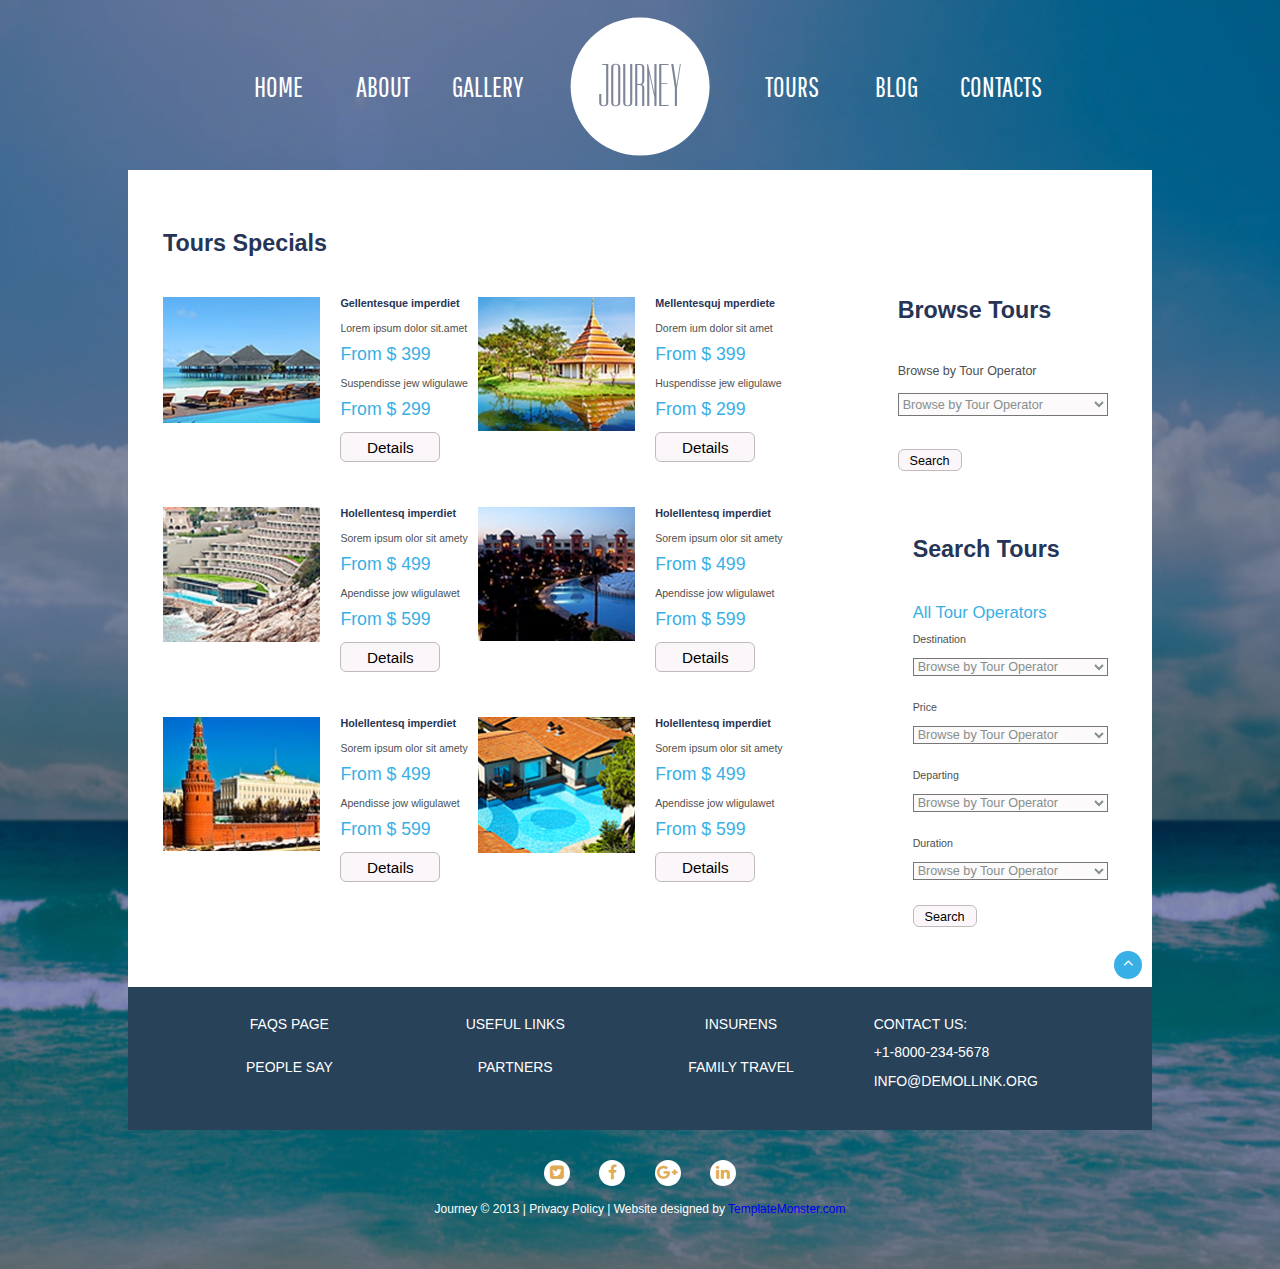
<file: Tours/Tours.html>
<!DOCTYPE html>
<html lang="en">
<head>

    <meta charset="UTF-8">
    <meta name="viewport" content="width=device-width, user-scalable=no, initial-scale=1.0, maximum-scale=1.0, minimum-scale=1.0">
    <meta http-equiv="X-UA-Compatible" content="ie=edge">
    <link rel="stylesheet" href="https://maxcdn.bootstrapcdn.com/font-awesome/4.5.0/css/font-awesome.min.css">
    <link href="https://fonts.googleapis.com/css?family=Kaushan+Script|Dorsa|Open+Sans+Condensed:300|Pathway+Gothic+One" rel="stylesheet">
    <link rel="stylesheet" href="https://maxcdn.bootstrapcdn.com/font-awesome/4.7.0/css/font-awesome.min.css">
    <!--<link href="https://fonts.googleapis.com/css?family=Kaushan+Script|Pathway+Gothic+One" rel="stylesheet">-->
       <title>Document</title>
    <link rel="stylesheet" href="css/main.css">
</head>
<body>
<div class=" wrapper">

    <div class="conteiner">
        <header class="header">
            <a href="#" class="logo">Journey</a>
            <nav>
                <ul class="menu">
                    <li class="menu-item"><a href="#" class="menu-link">Home</a></li>
                    <li class="menu-item"><a href="#" class="menu-link">About</a>
                        <ul class="sub-menu">
                            <li class="sub-menu-item"><a href="#" class="sub-menu-link">Agency</a>
                            </li>
                            <li class="sub-menu-item"><a href="#" class="sub-menu-link">News</a>
                            </li>
                            <li class="sub-menu-item"><a href="#" class="sub-menu-link">Team</a>
                            </li>
                        </ul>

                    </li>
                    <li class="menu-item"><a href="#" class="menu-link">Gallery</a></li>
                    <li class="menu-item"><a href="#" class="menu-link">Tours</a></li>
                    <li class="menu-item"><a href="#" class="menu-link">Blog</a></li>
                    <li class="menu-item"><a href="#" class="menu-link">Contacts</a></li>
                </ul>
            </nav>        </header>
<main class="main">
    <h1 class="gallery-title">Tours Specials</h1>
        <div class="gallery">

            <div class="picture">
                <div class="picture-img">
                <picture  class=" picture-menu">
                    <source media="(min-width:768px)" srcset="img/one.jpeg 768w">
                    <source media="(min-width:480px)" srcset="img/one.jpeg 480w">
                    <img src="img/one.jpeg" alt="qwe" class="gallery-img">
                </picture>
                </div>
                <div class="picture-title">
                    <h3 class="title-picture">Gellentesque imperdiet</h3>
                    <p class="text">Lorem ipsum dolor sit.amet</p>
                    <p class="price">From $ 399</p>
                    <p class="text">Suspendisse jew wligulawe</p>
                    <p class="price">From $ 299</p>
                    <input type="submit" value="Details" class="botom">
                </div>

            </div>
            <div class="picture">
                <div class="picture-img">
                <picture  class=" picture-menu">
                    <source media="(min-width:768px)" srcset="img/two.jpeg 768w">
                    <source media="(min-width:480px)" srcset="img/two.jpeg 480w">
                    <img src="img/two.jpeg" alt="qwe" class="gallery-img">
                </picture>
                </div>
                <div class="picture-title">
                <h3 class="title-picture">Mellentesquj mperdiete </h3>
                <p class="text">Dorem ium dolor sit amet</p>
                <p class="price">From $ 399</p>
                <p class="text">Huspendisse jew eligulawe</p>
                <p class="price">From $ 299</p>
                <input type="submit" value="Details" class="botom">
                </div>
            </div>

            <div class="picture">
                <div class="picture-img">
                <picture  class=" picture-menu">
                    <source media="(min-width:768px)" srcset="img/three.jpeg 768w">
                    <source media="(min-width:480px)" srcset="img/three.jpeg 480w">
                    <img src="img/three.jpeg" alt="qwe" class="gallery-img">
                </picture>
                </div>
                <div class="picture-title">
                <h3 class="title-picture">Holellentesq imperdiet</h3>
                <p class="text">Sorem ipsum olor sit amety</p>
                <p class="price">From $ 499</p>
                <p class="text">Apendisse jow wligulawet</p>
                <p class="price">From $ 599</p>
                <input type="submit" value="Details" class="botom">
                </div>
            </div>
            <div class="picture">
                <div class="picture-img">
                <picture  class=" picture-menu">
                    <source media="(min-width:768px)" srcset="img/for.jpeg 768w">
                    <source media="(min-width:480px)" srcset="img/for.jpeg 480w">
                    <img src="img/for.jpeg" alt="qwe" class="gallery-img">
                </picture>
                </div>
                <div class="picture-title">
                <h3 class="title-picture">Holellentesq imperdiet</h3>
                <p class="text">Sorem ipsum olor sit amety</p>
                <p class="price">From $ 499</p>
                <p class="text">Apendisse jow wligulawet</p>
                <p class="price">From $ 599</p>
                <input type="submit" value="Details" class="botom">
                </div>
            </div>
            <div class="picture">
                <div class="picture-img">
                <picture  class=" picture-menu">
                    <source media="(min-width:768px)" srcset="img/five.jpeg 768w">
                    <source media="(min-width:480px)" srcset="img/five.jpeg 480w">
                    <img src="img/five.jpeg" alt="qwe" class="gallery-img">
                </picture>
                </div>
                <div class="picture-title">
                <h3 class="title-picture">Holellentesq imperdiet</h3>
                <p class="text">Sorem ipsum olor sit amety</p>
                <p class="price">From $ 499</p>
                <p class="text">Apendisse jow wligulawet</p>
                <p class="price">From $ 599</p>
                <input type="submit" value="Details" class="botom">
                </div>
            </div>
            <div class="picture">
                <div class="picture-img">
                <picture  class=" picture-menu">
                    <source media="(min-width:768px)" srcset="img/six.png 768w">
                    <source media="(min-width:480px)" srcset="img/six.png 480w">
                    <img src="img/six.png" alt="qwe" class="gallery-img">
                </picture>
                </div>
                <div class="picture-title">
                <h3 class="title-picture">Holellentesq imperdiet</h3>
                <p class="text">Sorem ipsum olor sit amety</p>
                <p class="price">From $ 499</p>
                <p class="text">Apendisse jow wligulawet</p>
                <p class="price">From $ 599</p>
                <input type="submit" value="Details" class="botom">
                </div>
            </div>
        </div>
         <div class="sidebare">
             <div class="browse-tours">
                 <h1 class="gallery-title">Browse Tours</h1>
                 <div class="form">
                 <p class="text-browse">Browse by Tour Operator</p>
                 <select id="selcolor"  >

                     <option value="Maroon" class="optin"><p class="optin_text">Browse by Tour Operator</p></option>

                     <option value="Green" class="optin" >Green sdf  w we rwerewrew </option>

                     <option value="Yellow" class="optin">ewrew   ewrewr  rYellow</option>

                     <option value="Blue" class="optin">B sgsd  dsgfgs  dgsgfd lue</option>

                     <option value="Red" class="optin">sdR gedfg  g55456 24554d</option>

                     <option value="White" class="optin">Ot 343he  355t54t5 t54t54r</option>

                 </select>
                     </p>

                            <input type="submit" value="Search" class="botom  botom--brows">
                 </div>
             </div>
             <div class="search-tours">
                 <h1 class="gallery-title ">Search Tours</h1>
                 <p class="text-search">All Tour Operators</p>
<ul class="search-menu">
    <li class="title-search"><p class="text-browse-search">Destination</p>
        <select class="selector-search" >

            <option value="Maroon" class="optin">Browse by Tour Operator</option>

            <option value="Green" class="optin">Green sdf  w we rwerewrew </option>

            <option value="Yellow" class="optin">ewrew   ewrewr  rYellow</option>

            <option value="Blue" class="optin">B sgsd  dsgfgs  dgsgfd lue</option>

            <option value="Red" class="optin">sdR gedfg  g55456 24554d</option>

            <option value="White" class="optin">Ot 343he  355t54t5 t54t54r</option>

        </select>
        </p></li>
    <li class="title-search"><p class="text-browse-search">Price</p>
        <select class="selector-search">

            <option value="Maroon" class="optin">Browse by Tour Operator</option>

            <option value="Green" class="optin">Green sdf  w we rwerewrew </option>

            <option value="Yellow" class="optin">ewrew   ewrewr  rYellow</option>

            <option value="Blue" class="optin">B sgsd  dsgfgs  dgsgfd lue</option>

            <option value="Red" class="optin">sdR gedfg  g55456 24554d</option>

            <option value="White" class="optin">Ot 343he  355t54t5 t54t54r</option>

        </select>
        </p></li>
    <li class="title-search"><p class="text-browse-search">Departing</p>
        <select class="selector-search">

            <option value="Maroon" class="optin">Browse by Tour Operator</option>

            <option value="Green" class="optin">Green sdf  w we rwerewrew </option>

            <option value="Yellow" class="optin">ewrew   ewrewr  rYellow</option>

            <option value="Blue" class="optin"> B sgsd  dsgfgs  dgsgfd lue</option>

            <option value="Red" class="optin">sdR gedfg  g55456 24554d</option>

            <option value="White" class="optin">Ot 343he  355t54t5 t54t54r</option>

        </select>
        </p></li>
    <li class="title-search"><p class="text-browse-search">Duration</p>
        <select class="selector-search" >

            <option value="Maroon" class="optin">Browse by Tour Operator</option>

            <option value="Green" class="optin">Green sdf  w we rwerewrew </option>

            <option value="Yellow" class="optin">ewrew   ewrewr  rYellow</option>

            <option value="Blue" class="optin">B sgsd  dsgfgs  dgsgfd lue</option>

            <option value="Red" class="optin">sdR gedfg  g55456 24554d</option>

            <option value="White" class="optin">Ot 343he  355t54t5 t54t54r</option>

        </select>
        </p></li>
</ul>
                 <input type="submit" value="Search" class="botom  botom--search">
             </div>

         </div>
</main>


        <footer class="footer">
            <div class="footer-top">
                <ul class="footer-menu">
                    <li class="footer-menu-item"><a href="#" class="footer-menu-link">Faqs page </a></li>
                    <li class="footer-menu-item"><a href="#" class="footer-menu-link">Useful links</a></li>
                    <li class="footer-menu-item"><a href="#" class="footer-menu-link">Insurens</a></li>
                    <li class="footer-menu-item"><a href="#" class="footer-menu-link">People say</a></li>
                    <li class="footer-menu-item"><a href="#" class="footer-menu-link">Partners</a></li>
                    <li class="footer-menu-item"><a href="#" class="footer-menu-link">Family travel</a></li>
                </ul>
                <div class="contact">
                    <span class="contact-text">Contact us:</span>
                    <span class=" contact-info"><i class="fa fa-mobile fa-2x" aria-hidden="true"></i>+1-8000-234-5678</span>
                    <span class="contact-info"><i class="fa fa-envelope-o fa-2x" aria-hidden="true"></i>info@demollink.org</span>
                </div>
            </div>
            <div class="footer-bottom">
                <ul class="footer-social">
                    <li class="footer-social-item">
                        <a href="#" class="footer-social-link"><i class="fa fa-twitter-square" aria-hidden="true"></i></a>
                    </li>
                    <li class="footer-social-item">
                        <a href="#" class="footer-social-link"><i class="fa fa-facebook" aria-hidden="true"></i></a>
                    </li>
                    <li class="footer-social-item">
                        <a href="#" class="footer-social-link"><i class="fa fa-google-plus" aria-hidden="true"></i></a>
                    </li>
                    <li class="footer-social-item">
                        <a href="#" class="footer-social-link"><i class="fa fa-linkedin" aria-hidden="true"></i></a>
                    </li>
                </ul>

                <span class="copyright">Journey © 2013 |
                    <a href="#" class="copiright-link">Privacy Policy</a> | Website designed by
                    <a href="#" class="copyright-link">TemplateMonster.com</a>
                </span>
            </div>
        </footer>
        </div>

    </div>
</body>
</html>
</file>
<file: blog/css/main.css>
@import "../../../newyear/gallery/css/base.css";
@import "../../../newyear/gallery/css/header.css";
@import "../../../newyear/gallery/css/footer.css";
@import "gallary.css";
</file>
<file: Contacts/css/main.css>
@import "../../gallery/css/base.css";
@import "../../gallery/css/header.css";
@import "../../gallery/css/footer.css";
@import "stylecontact.css";
</file>
<file: home/css/homestyle.css>
*{
    margin: 0;
    padding: 0;
    box-sizing: border-box;
}

.main {
    position: relative;
    width: 1400px;
    height: 1550px;
    background-color: #ffffff;
    /*display: flex;*/
    padding: 0 230px;
}
.het {

    top: 100%;
    background-color: #e9e9e9;
    height:10px;
}
.divhead:before {
    content: "";
    position: absolute;
    width: 0;
    height: 0;
    border-left: 10px solid transparent;
    border-right: 10px solid transparent;
    border-top: 20px solid #e8e8e8;
    left: 28%;
}
.divhead {
    display: flex;
    flex-direction :column;
    position: relative;
    /*justify-content: space-around;*/
    /* width: 1400px; */
    height: 700px;
    /*background-color: #5DB7DE;*/
    /* padding: 0 230px ; */
}
.menu1 {
    display: flex;
    flex-direction: row;
    justify-content: space-around;
    background-color: #ffffff;
    /*width: 100px;*/
    height: 140px;

}
.logo {
    padding-top: 40px;
    padding-left: 30px;
    justify-content: center;
    flex-grow: 3;
}
.box {
    padding-top: 40px;
    justify-content: center;
    flex-grow: 1;
    /*width: 40px;*/
    /*height: 80px;*/
}
.span1 {
    display: block;
    font-family:Roboto,sans-serif;
    font-size: 12pt;
    color: rgba(165, 165, 165, 255);
    text-align: left;

}
.span2 {
    display: block;
    font-family:Roboto,sans-serif;
    font-size: 20pt;
    color: rgba(71, 71, 71, 255);
    text-align: left;
    text-decoration: none;
    

}
.divhead-img {
    display: flex;
    background-color: #ffffff;
    flex-grow :1;

    /*width: 100px;*/
    /*height: 420px;*/

}

.divhead-img {
    display: flex;
}


.boximg {

    flex-grow: 1;


}
.divhead-text {
    position: relative;
    background-color: #f5f5f5;
}
.divhead-text:before {
    content: "";
    position: absolute;
    top: -20px;
    left: 47%;
    width: 0;
    height: 0;
    border-left: 10px solid transparent;
    border-right: 10px solid transparent;
    border-bottom: 20px solid #f9f9f9;

}
.h3 {
    font-family:Roboto,sans-serif;
    font-size: 16pt;
    color: rgba(71, 71, 71, 255);
    text-align: left;
    margin-top: 15px;
}
.p-img {
    font-family:Roboto,sans-serif;
    font-size: 10pt;
    color: rgba(71, 71, 71, 255);
    text-align: left;
    margin-top: 15px;
    margin-bottom: 30px;
}
.center {
    display: flex;
    flex-direction :row;
    background-color: #ffffff;
        height: 400px;
}
.box1c {
    display: flex;
    flex-direction: column;
    flex-grow: 1;
}
.up {
    display: flex;
    flex-direction: row;
    flex-grow: 1;
}
.down {
    display: flex;
flex-direction: column;
    flex-grow: 2;
}
.up1 {
    display: block;
    padding: 55px 0 0;
    flex-grow: 1;
    width: 130px;
}
.up2{
    display: flex;
    flex-grow: 1;
}
.h1-up {
    display: block;
    padding-top: 40px;
    font-family:Roboto,sans-serif;
    font-size: 20pt;
    color: rgba(70, 70, 70, 255);
    text-align: left;
    vertical-align: middle;
}
.p-down {
    display: block;
    font-family:Roboto,sans-serif;
    font-size: 12pt;
    color: rgba(65, 65, 65, 255);
    text-align: left;
    margin-bottom: 25px;
}
.ref-down {
    display: block;
    font-family:Roboto,sans-serif;
    font-size: 12pt;
    color: rgba(71, 71, 71, 255);
    text-align: left;
}

.a-down {
    margin-left: 15px;
    font-size: 12pt;
    color: rgba(71, 71, 71, 255);
    text-align: left;
    text-decoration: none;
}
.line {
    display: flex;
    flex-direction: row;
    height: 25px;
    background-color: #ffffff;
    margin-bottom: 50px;
}
.block1 {
    display:block;
    background-color: #cecece;
    flex-grow: 2;
}
.line-block {
    /*display:flex ;*/
    display: block;
    flex-grow: 1;
    text-align: center;
}
.h-line1 {

    font-family:Roboto,sans-serif;
    font-size: 18pt;
    color: rgba(71, 71, 71, 255);

}

.botomn-in {
    display: flex;
    width: 220px;
    flex-direction :column;
    background-color: #9bffe6;



}
.box2c {
    display: flex;
    flex-direction: column;
    flex-grow: 1;
}

.botomn-main{
    display: flex;
    height: 350px;
    flex-direction :row;
    background-color: #ffffff;

}

.up-botomn {
    display: flex;
    flex-grow: 1;
}
.up2-botomn {
    display: block;
    flex-grow: 1;
    width: 130px;
}
.down-botomn {
    display: flex;
    flex-direction: column;
    flex-grow: 2;
}
.p-down-botomn {
    display: block;
    font-family:Roboto,sans-serif;
    font-size: 12pt;
    color: rgba(65, 65, 65, 255);
    text-align: left;
    margin-bottom: 25px;
}
.ref-down-botomn {
    display: block;
    font-family:Roboto,sans-serif;
    font-size: 12pt;
    color: rgba(71, 71, 71, 255);
    text-align: left;
}
.a-down-botomn {
    margin-left: 15px;
    font-size: 12pt;
    color: rgba(71, 71, 71, 255);
    text-align: left;
    text-decoration: none;
}
.h-botomn {
    font-family:Roboto,sans-serif;
    font-size: 14pt;
    color: rgba(65, 65, 65, 255);
    text-align: left;
    margin-bottom: 20px;
}



.end {
    position: absolute;
    display: flex;
    background-color: #f5f5f5;
    height: 70px;
    width: 100%;
    left: 0;
}
.div2end {
    display:flex;
    width: 900px;
}
.p-end {
    display: block;
    font-family:Roboto,sans-serif;
    font-size: 12pt;
    color: rgba(155, 155, 155, 255);
    margin: auto;
}
</file>
<file: about/css_about/style_about.css>
@import "../../gallery/css/base.css";
@import "../../gallery/css/header.css";
@import "../../gallery/css/footer.css";
@import "main.css";
</file>
<file: gallery/css/480.css>
@import "base.css";
@import "header.css";
@import "footer.css";
@import "gallary.css";
</file>
<file: Tours/css/main.css>
@import "../../gallery/css/base.css";
@import "../../gallery/css/header.css";
@import "../../gallery/css/footer.css";
@import "tours.css";
</file>
